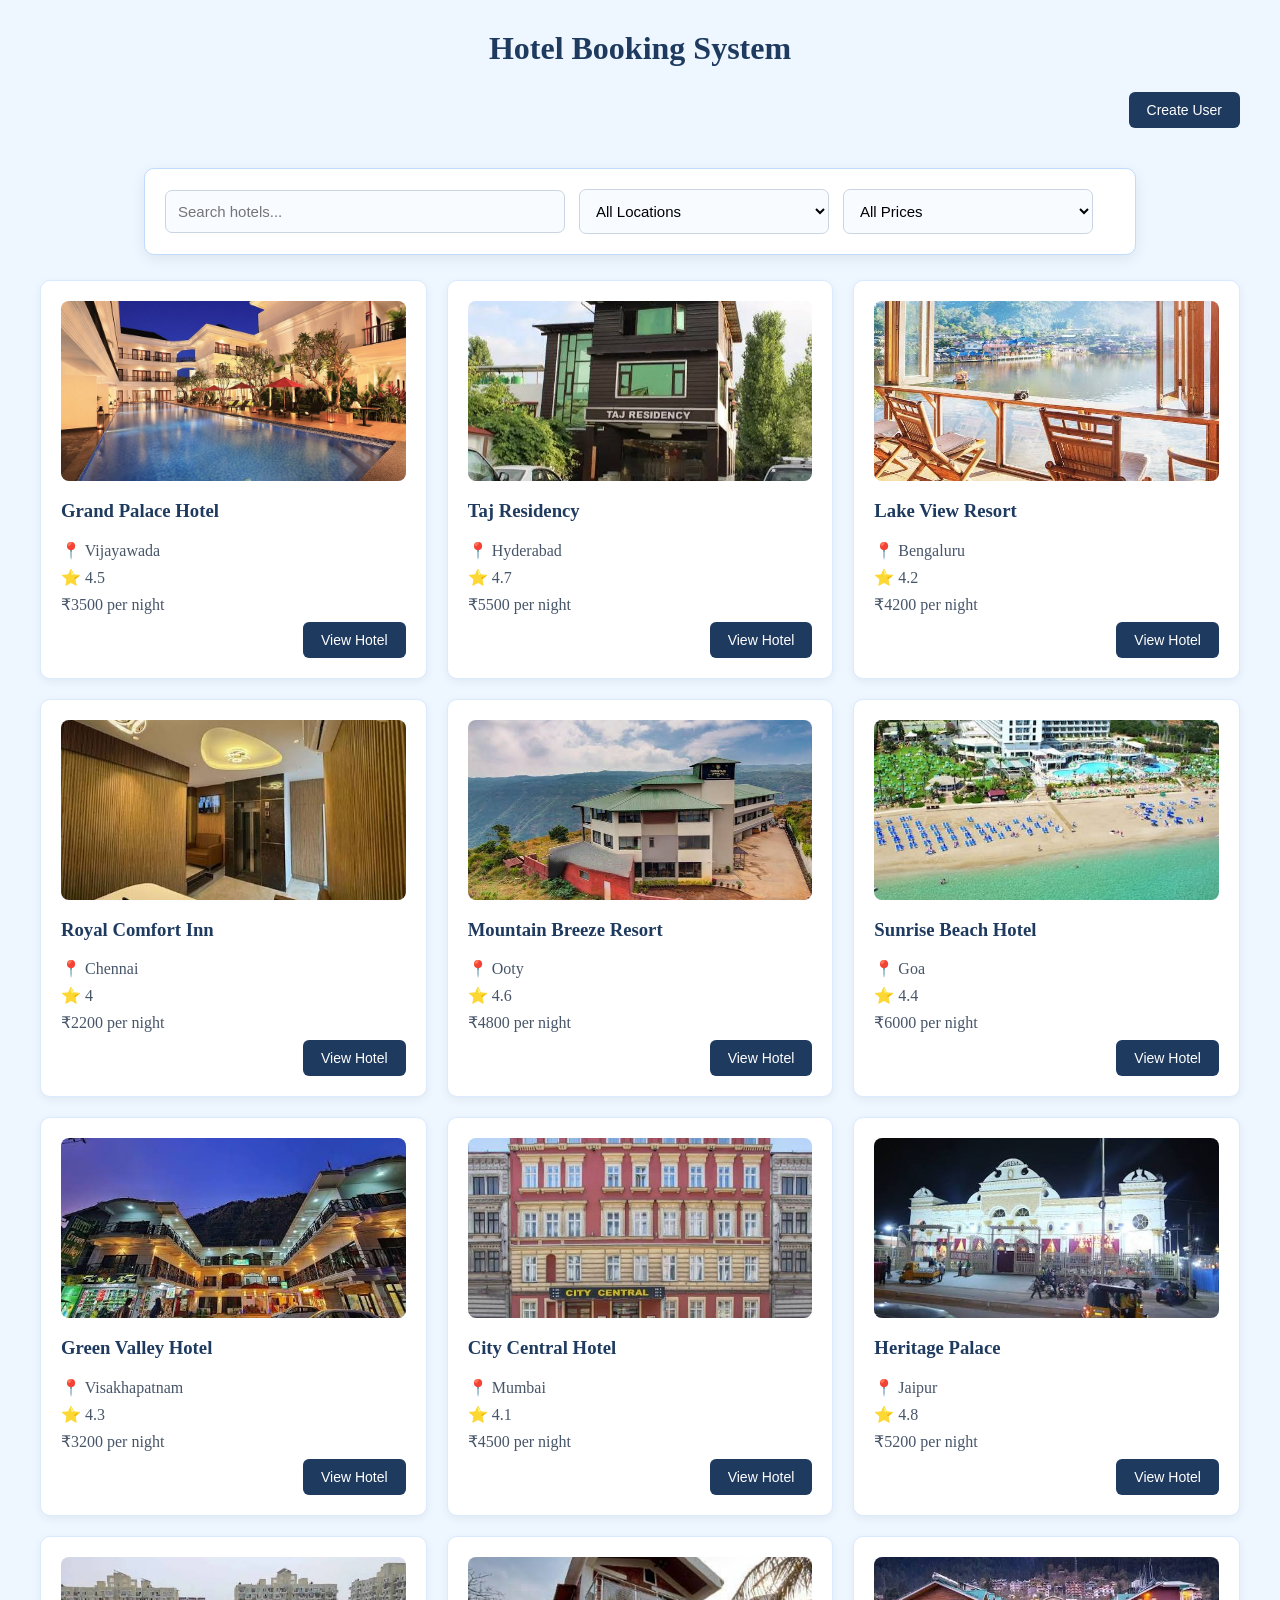
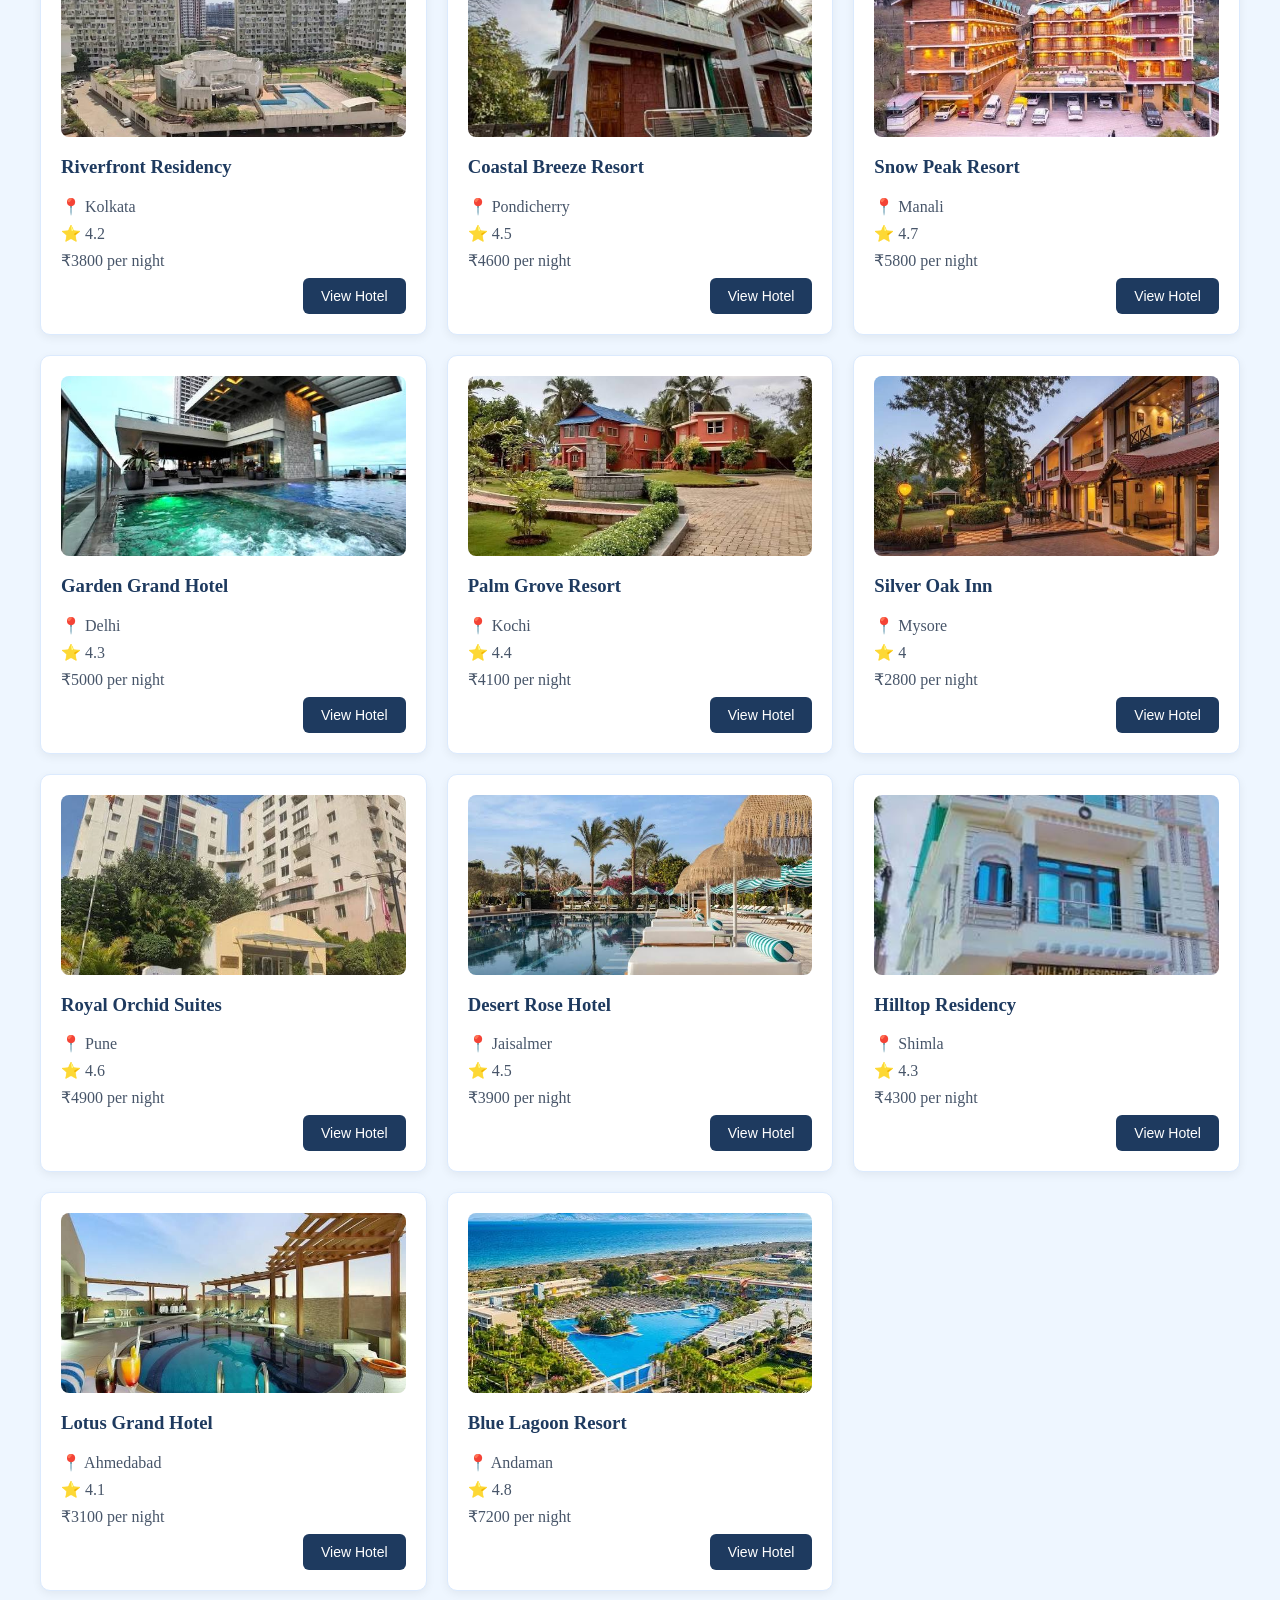
<file: index.html>
<!DOCTYPE html>
<html lang="en">
<head>
    <meta charset="UTF-8">
    <meta name="viewport" content="width=device-width, initial-scale=1.0">
    <title>Hotel Booking System</title>
    <link rel="stylesheet" href="css/hotel.css">
</head>
<body>
    <h1>Hotel Booking System</h1>

<div class="create-user-section">
    <button class="create-user-btn" onclick="window.location.href='views/create_user.html'">
        Create User
    </button>
</div>

<div class="search-section">
    <input type="text" id="searchInput" placeholder="Search hotels...">

    <select id="locationFilter">
        <option value="">All Locations</option>
    </select>

    <select id="priceFilter">
        <option value="">All Prices</option>
        <option value="3000">Below ₹3000</option>
        <option value="4000">Below ₹4000</option>
        <option value="5000">Below ₹5000</option>
        <option value="6000">Below ₹6000</option>
        <option value="7500">Below ₹7500</option>
        <option value="10000">Below ₹10000</option>
        <option value="custom">Custom Range</option>
    </select>
</div>
    <div id="hotelContainer"></div>
    <script type="module" src="js/hotel.js"></script>
</body>
</html>
</file>
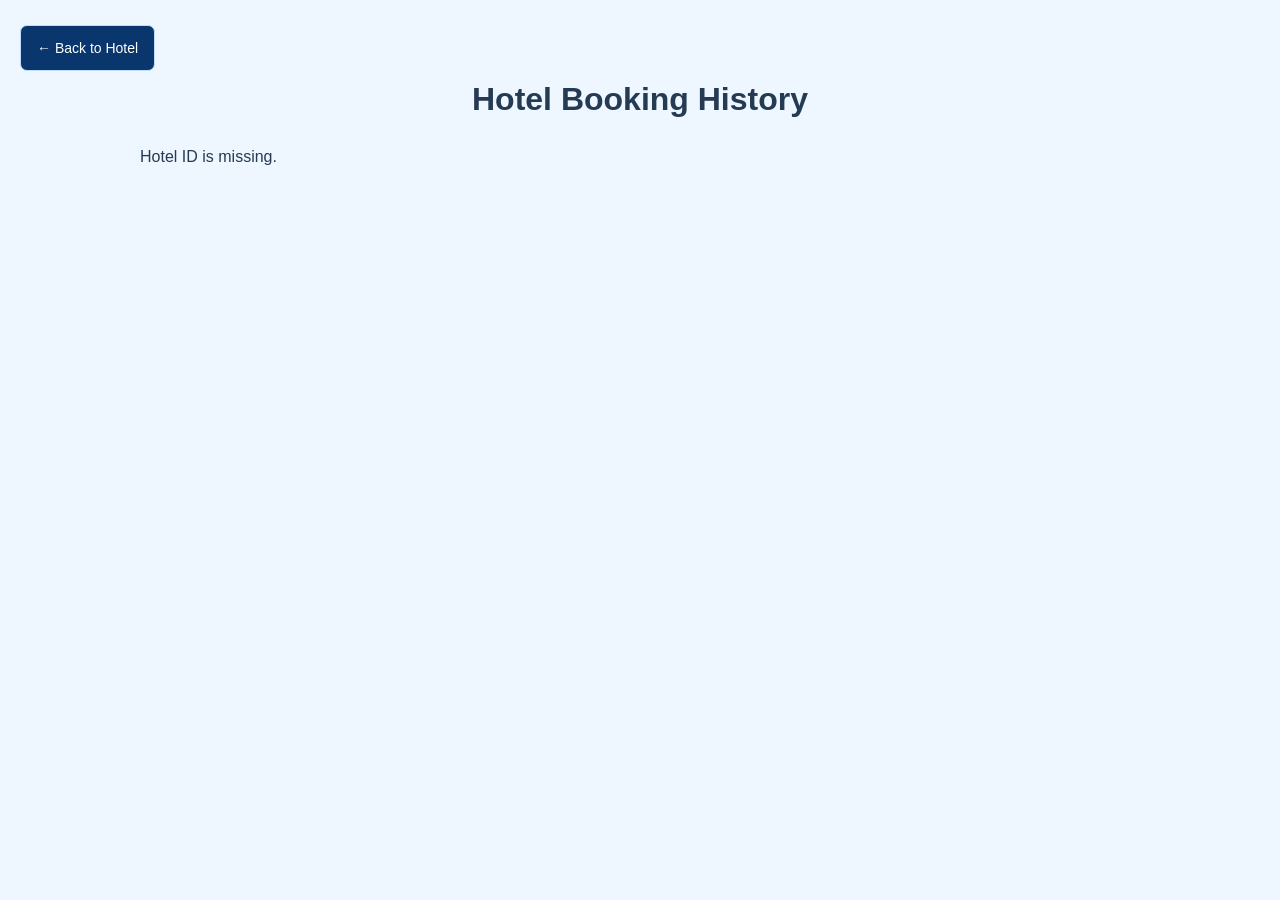
<file: views/booking-history.html>
<!DOCTYPE html>
<html lang="en">
<head>
    <meta charset="UTF-8">
    <meta name="viewport" content="width=device-width, initial-scale=1.0">
    <title>Booking History</title>
    <link rel="stylesheet" href="../css/booking.css">
</head>
<body>
    <button class="back-btn" onclick="window.location.href='hotel-details.html?id=' + new URLSearchParams(window.location.search).get('hotelId')">
        ← Back to Hotel
    </button>
    <main class="booking-history-container">
        <h1>Hotel Booking History</h1>
        <div id="bookingList"></div>
    </main>
    <script type="module" src="../js/booking-history.js"></script>
</body>
</html>
</file>
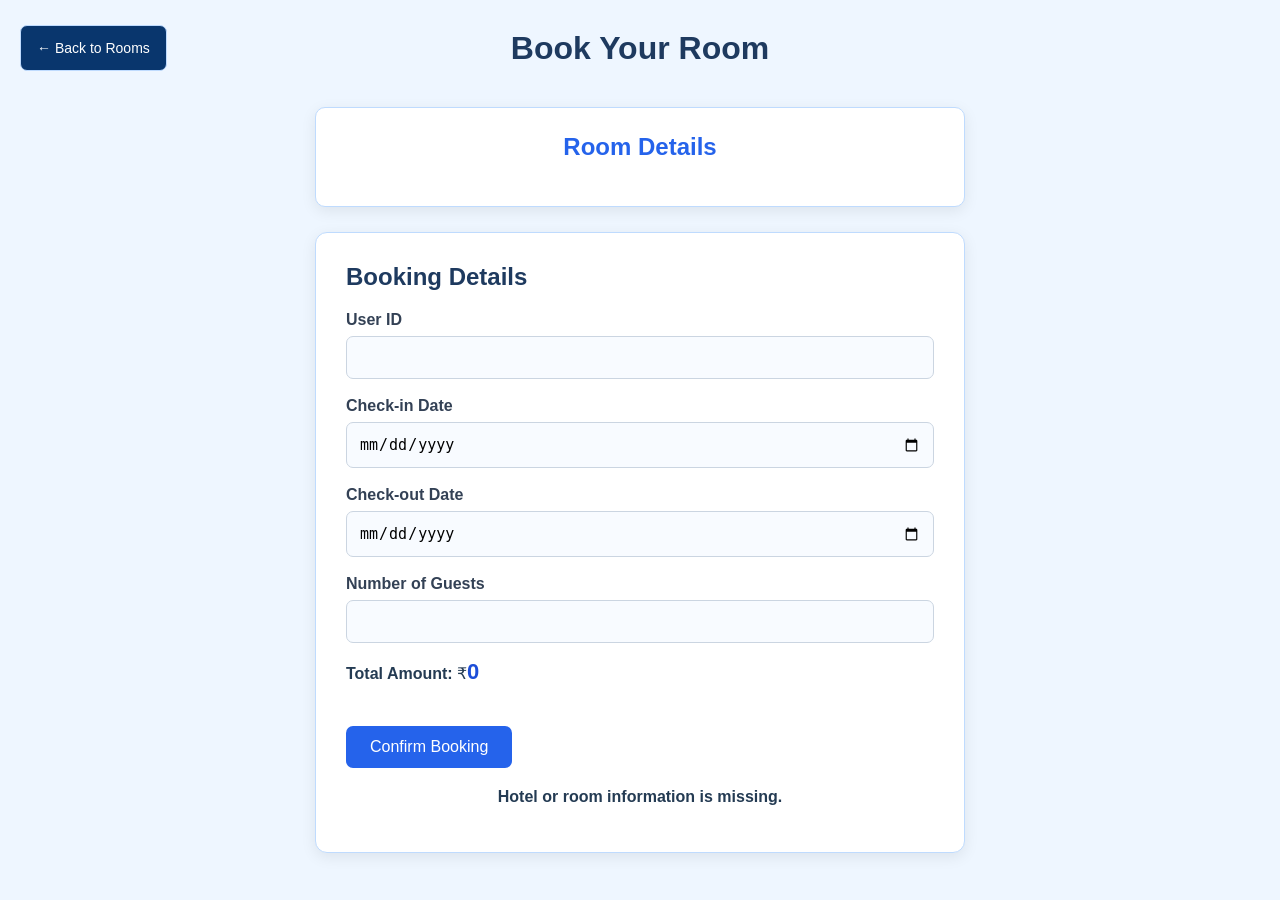
<file: views/booking.html>
<!DOCTYPE html>
<html lang="en">
<head>
    <meta charset="UTF-8">
    <meta name="viewport" content="width=device-width, initial-scale=1.0">
    <title>Book Room</title>
    <link rel="stylesheet" href="../css/booking.css">
</head>
<body>
    <button class="back-btn" onclick="window.location.href='room-selection.html?hotelId=' + new URLSearchParams(window.location.search).get('hotelId')">
        ← Back to Rooms
    </button>
    <header>
        <h1>Book Your Room</h1>
    </header>
    <main class="container">
        <section
            id="roomDetails"
            class="room-details-card"
        >
            <h2>Room Details</h2>
            <p id="roomType"></p>
            <p id="roomNumber"></p>
            <p id="roomPrice"></p>
            <p id="roomCapacity"></p>
        </section>
        <section class="booking-form">
            <h2>Booking Details</h2>
            <form id="bookingForm">
                <label for="userId">
                    User ID
                </label>
                <input
                    type="number"
                    id="userId"
                    required
                >
                <label for="checkIn">
                    Check-in Date
                </label>
                <input
                    type="date"
                    id="checkIn"
                    required
                >
                <label for="checkOut">
                    Check-out Date
                </label>
                <input
                    type="date"
                    id="checkOut"
                    required
                >
                <label for="guests">
                    Number of Guests
                </label>
                <input
                    type="number"
                    id="guests"
                    min="1"
                    required
                >
                <p>
                    <strong>Total Amount:</strong>
                    ₹<span id="totalAmount">0</span>
                </p>
                <button type="submit">
                    Confirm Booking
                </button>
            </form>
            <p id="bookingMessage"></p>
        </section>
    </main>
    <script type="module" src="../js/booking.js"></script>
</body>
</html>
</file>
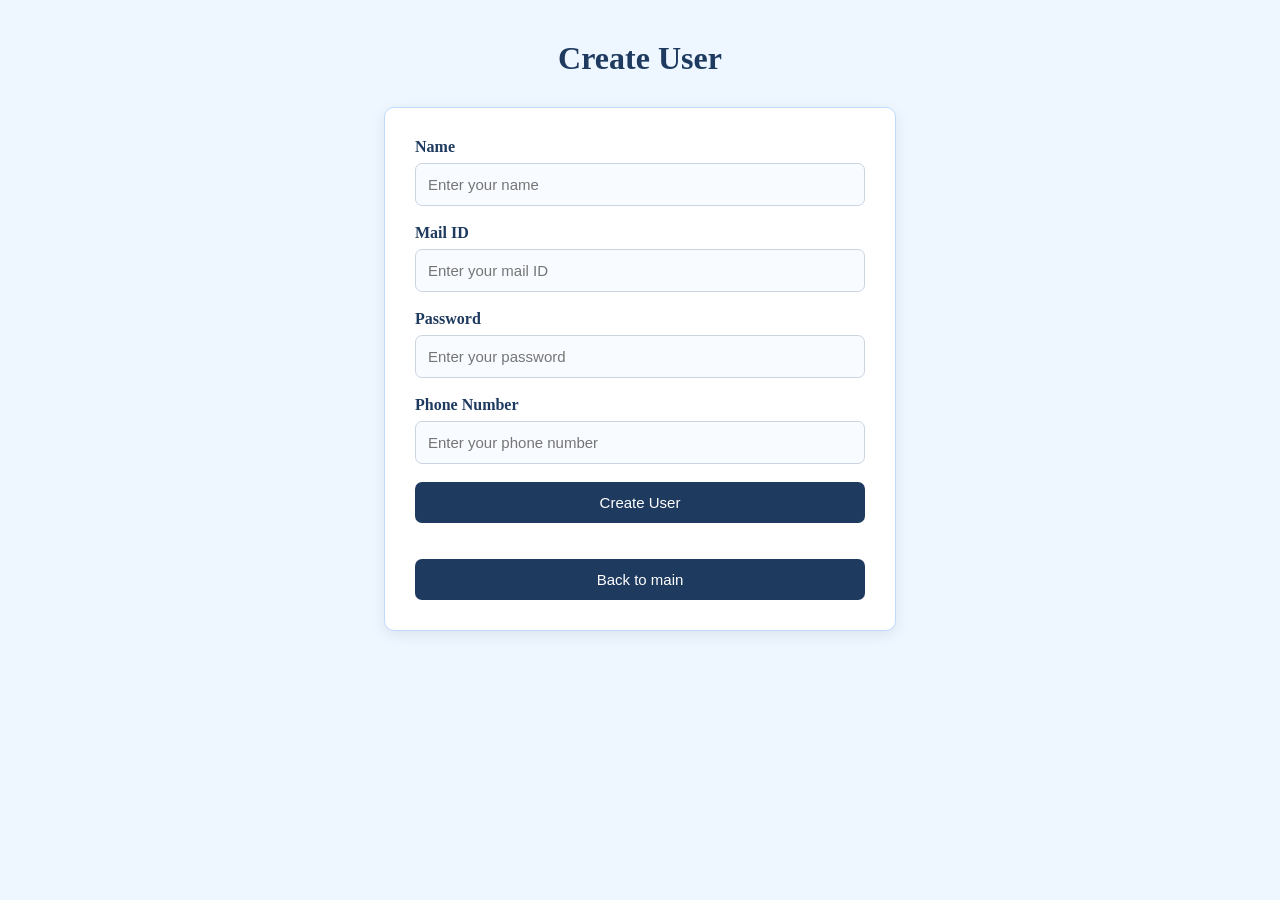
<file: views/create_user.html>
<!DOCTYPE html>
<html lang="en">

<head>
    <meta charset="UTF-8">
    <meta name="viewport" content="width=device-width, initial-scale=1.0">

    <title>Create User</title>

    <style>
        body {
            background-color: #eef6ff;
        }

        h1 {
            text-align: center;
            color: #1e3a5f;
            margin: 40px 0 25px;
            font-size: 32px;
        }

        .user-form {
            background-color: white;
            padding: 30px;
            margin: 30px auto;
            max-width: 450px;
            border: 1px solid #bfdbfe;
            border-radius: 10px;
            box-shadow: 0 4px 15px rgba(0, 0, 0, 0.08);
        }

        .user-form label {
            display: block;
            margin-bottom: 7px;
            color: #1e3a5f;
            font-weight: bold;
        }

        .user-form input {
            width: 100%;
            padding: 12px;
            box-sizing: border-box;
            margin-bottom: 18px;
            border: 1px solid #cbd5e1;
            border-radius: 7px;
            background-color: #f8fbff;
            font-size: 15px;
        }

        .user-form input:focus {
            outline: none;
            border-color: #60a5fa;
            background-color: white;
        }

        .user-form input:invalid:not(:placeholder-shown) {
            border-color: #ef4444;
        }

        .user-form input:valid:not(:placeholder-shown) {
            border-color: #22c55e;
        }

        .user-form button {
            width: 100%;
            padding: 12px;
            border: none;
            border-radius: 7px;
            background-color: #1e3a5f;
            color: white;
            font-size: 15px;
            cursor: pointer;
        }

        .user-form button:hover {
            background-color: #2c5282;
        }
    </style>
</head>

<body>

    <h1>Create User</h1>

    <div class="user-form">

        <form id="userForm">

            <label for="name">Name</label>
            <input
                type="text"
                id="name"
                name="name"
                placeholder="Enter your name"
                minlength="3"
                pattern="[A-Za-z ]+"
                title="Name should contain only letters and spaces"
                required
            >

            <label for="email">Mail ID</label>
            <input
                type="email"
                id="email"
                name="email"
                placeholder="Enter your mail ID"
                required
            >

            <label for="password">Password</label>
            <input
                type="password"
                id="password"
                name="password"
                placeholder="Enter your password"
                minlength="8"
                title="Password must contain at least 8 characters"
                required
            >

            <label for="ph">Phone Number</label>
            <input
                type="tel"
                id="ph"
                name="phone"
                placeholder="Enter your phone number"
                pattern="[0-9]{10}"
                maxlength="10"
                minlength="10"
                title="Phone number must contain exactly 10 digits"
                required
            >

            <button type="submit">Create User</button>

        </form>

        <br><br>

        <button onclick="window.location.href='../index.html'">
            Back to main
        </button>

    </div>

    <script type="module" src="../js/user.js"></script>

</body>

</html>
</file>
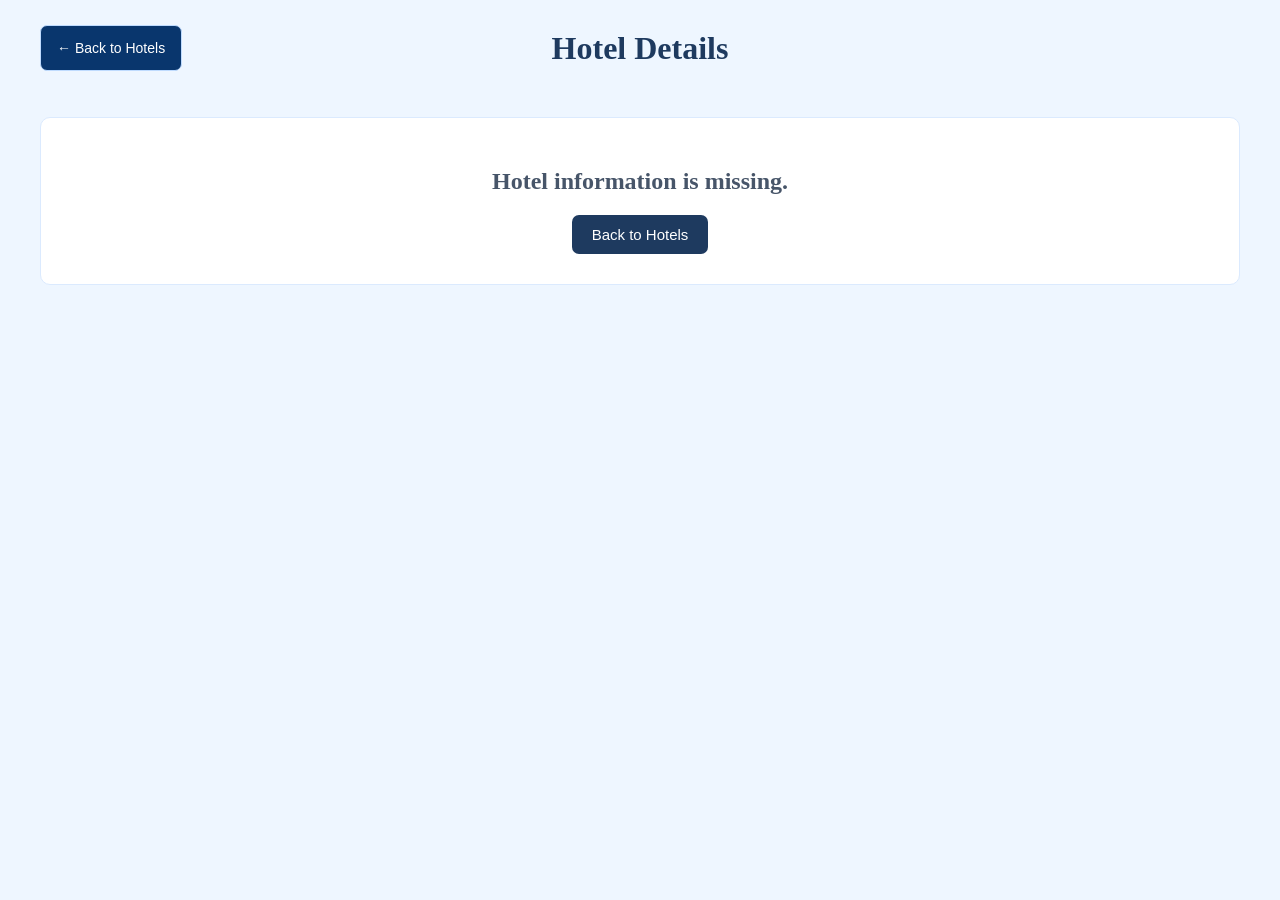
<file: views/hotel-details.html>
<!DOCTYPE html>
<html lang="en">
<head>
    <meta charset="UTF-8">
    <meta name="viewport" content="width=device-width, initial-scale=1.0">
    <title>Hotel Details</title>
    <link rel="stylesheet" href="../css/hotel-details.css">
</head>
<body>
    <header class="hotel-header">
        <button class="back-btn" id="backBtn"> ← Back to Hotels </button>
        <h1>Hotel Details</h1>
    </header>
    <main class="hotel-details-container">
        <div id="hotelDetails"></div>
    </main>
    <script type="module" src="../js/hotel-details.js"></script>
</body>
</html>
</file>
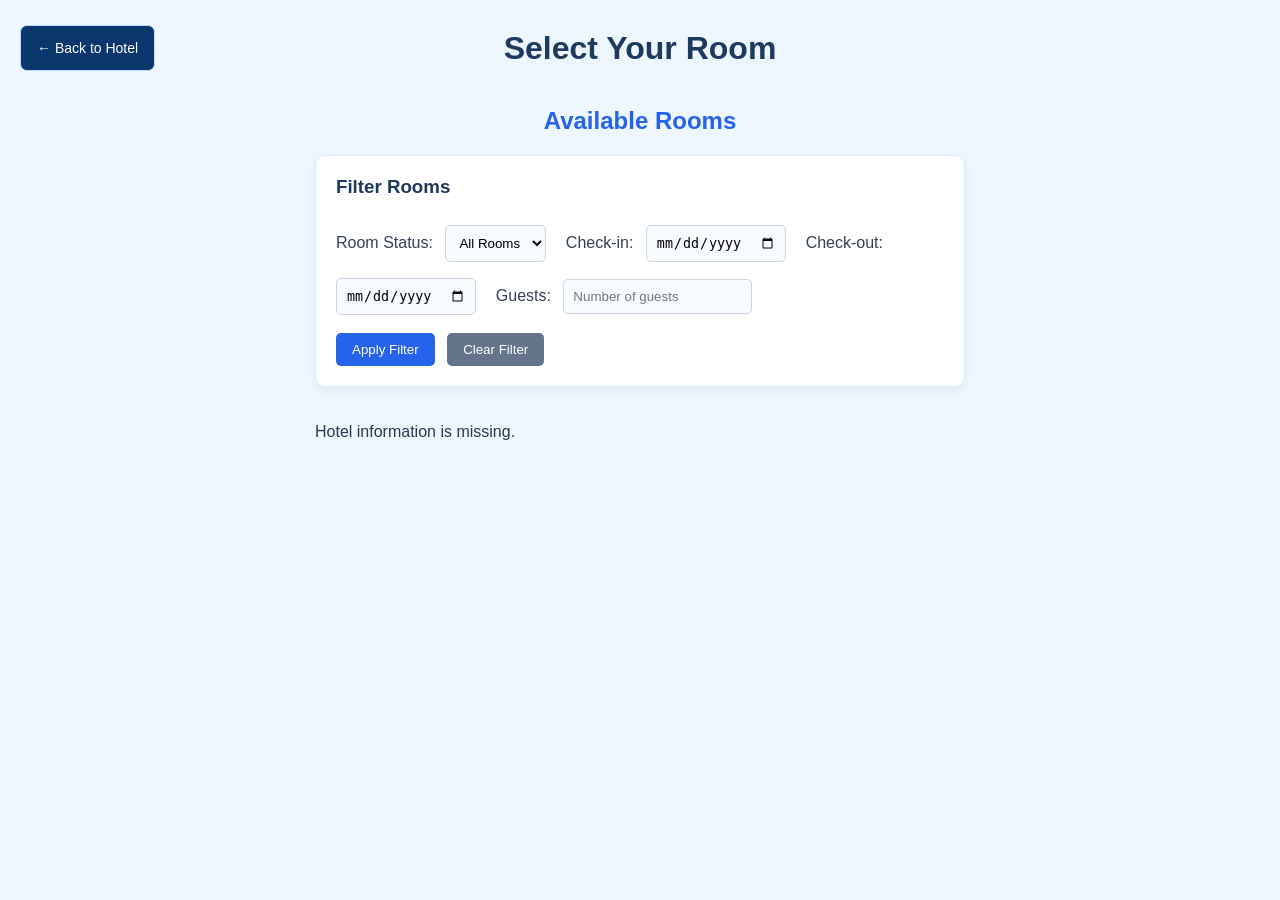
<file: views/room-selection.html>
<!DOCTYPE html>
<html lang="en">
<head>
    <meta charset="UTF-8">
    <meta name="viewport" content="width=device-width, initial-scale=1.0">
    <title>Select Room</title>
    <link rel="stylesheet" href="../css/booking.css">
</head>
<body>
    <button class="back-btn"
        onclick="window.location.href='hotel-details.html?id=' + new URLSearchParams(window.location.search).get('hotelId')">
        ← Back to Hotel
    </button>
    <header>
        <h1>Select Your Room</h1>
    </header>
    <main class="container">
        <div id="hotelInfo">
            <h2>Available Rooms</h2>
        </div>
        <div class="room-filters">
            <h3>Filter Rooms</h3>
            <label for="statusFilter">
                Room Status:
            </label>
            <select id="statusFilter">
                <option value="All">All Rooms</option>
                <option value="Available">Available</option>
            </select>
            <label for="checkIn">
                Check-in:
            </label>
            <input type="date" id="checkIn">
            <label for="checkOut">
                Check-out:
            </label>
            <input type="date" id="checkOut">
            <label for="guests">
                Guests:
            </label>
            <input type="number" id="guests" min="1" placeholder="Number of guests">
            <div class="filter-buttons">
                <button type="button" id="applyFilterBtn">
                    Apply Filter
                </button>
                <button type="button" id="clearFilterBtn">
                    Clear Filter
                </button>
            </div>
        </div>
        <div id="roomContainer" class="room-container">
        </div>
        <p id="roomMessage"></p>
    </main>

    <script type="module" src="../js/room.js"></script>

</body>

</html>
</file>
<file: css/hotel.css>
body {
    background-color: #eef6ff;
}

h1 {
    text-align: center;
    color: #1e3a5f;
    margin: 30px 0 25px;
    font-size: 32px;
}

.search-section {
    background-color: white;
    padding: 20px;
    margin: 40px auto 25px;
    max-width: 950px;
    border: 1px solid #bfdbfe;
    border-radius: 10px;
    box-shadow:
        0 4px 15px rgba(0, 0, 0, 0.08);
}

#searchInput,
#locationFilter,
#priceFilter {
    padding: 12px;
    box-sizing: border-box;
    border: 1px solid #cbd5e1;
    border-radius: 7px;
    background-color: #f8fbff;
    font-size: 15px;
}

#searchInput {
    width: 400px;
}

#locationFilter {
    width: 250px;
    margin-left: 10px;
}

#priceFilter{
    width: 250px;
    margin-left: 10px;
}

#searchInput:focus,
#priceFilter:focus,
#locationFilter:focus {
    outline: none;
    border-color: #60a5fa;
    background-color: white;
}

#hotelContainer {
    display: grid;
    grid-template-columns: repeat(3, 1fr);
    gap: 20px;
    margin: 25px auto;
    max-width: 1200px;
}


.hotel-card {
    background-color: white;
    padding: 20px;
    border-radius: 10px;
    border: 1px solid #dbeafe;
    box-shadow:
        0 3px 10px rgba(0, 0, 0, 0.06);
}


.hotel-card h3 {
    margin-top: 0;
    color: #1e3a5f;
}


.hotel-card p {
    margin: 8px 0;
    color: #475569;
}


.hotel-image {
    width: 100%;
    height: 180px;
    object-fit: cover;
    border-radius: 8px;
    margin-bottom: 15px;
}

.view-hotel-btn {
    float: right;
    padding: 10px 18px;
    border: none;
    border-radius: 6px;
    background-color: #1e3a5f;
    color: white;
    font-size: 14px;
    cursor: pointer;
}

.view-hotel-btn:hover {
    background-color: #2c5282;
}



@media (max-width: 900px) {
    #hotelContainer {
        grid-template-columns: repeat(2, 1fr);
    }
}


@media (max-width: 600px) {
    .search-section {
        width: 90%;
        margin: 25px auto;
        padding: 20px;
    }

    #hotelContainer {
        grid-template-columns: 1fr;
        width: 90%;
    }

    #searchInput,
    #priceFilter,
    #locationFilter {
        width: 100%;
        margin-left: 0;
        margin-top: 8px;
    }
}
.create-user-section {
    max-width: 1200px;
    margin: 0 auto;
    text-align: right;
}

.create-user-btn {
    padding: 10px 18px;
    border: none;
    border-radius: 6px;
    background-color: #1e3a5f;
    color: white;
    font-size: 14px;
    cursor: pointer;
}

.create-user-btn:hover {
    background-color: #2c5282;
}
</file>
<file: css/booking.css>
body {
    background-color: #eef7ff;
    font-family: Arial, sans-serif;
    color: #243b53;
}

.booking-history-container {
    max-width: 1000px;
    margin: 40px auto;
    padding: 20px;
}

.booking-history-container h1 {
    text-align: center;
    color: #243b53;
    margin-bottom: 30px;
}

.booking-card {
    background: #ffffff;
    border-radius: 12px;
    padding: 24px;
    margin-bottom: 20px;
    box-shadow: 0 4px 12px rgba(0, 0, 0, 0.10);
}

.booking-card h3 {
    color: #243b53;
    margin-bottom: 8px;
    font-size: 22px;
}

.booking-card p {
    margin: 10px 0;
    line-height: 1.5;
}

.booking-card .location {
    color: #666;
    margin-top: 0;
}

.status {
    display: inline-block;
    padding: 5px 10px;
    border-radius: 20px;
    font-weight: bold;
    font-size: 14px;
}

.status.confirmed {
    background-color: #d4edda;
    color: #155724;
}

.status.cancelled {
    background-color: #e2e3e5;
    color: #383d41;
}

.cancel-btn {
    margin-top: 15px;
    padding: 10px 18px;
    border: none;
    border-radius: 6px;
    cursor: pointer;
    background-color: #2864dc;
    color: white;
}

.cancel-btn:hover {
    background-color: #1f4fb2;
}

.cancel-btn:disabled {
    background-color: #888;
    cursor: not-allowed;
}

@media (max-width: 600px) {
    .booking-history-container {
        margin: 20px auto;
        padding: 15px;
    }

    .booking-card {
        padding: 18px;
    }
}
body {
    background-color: #eef6ff;
}


header h1 {
    text-align: center;

    color: #1e3a5f;

    margin: 30px 0 25px;

    font-size: 32px;
}

.container {
    max-width: 650px;
    margin: 40px auto;
    padding: 0 20px;
}

.room-details-card {
    background-color: white;

    padding: 25px 30px;

    border: 1px solid #bfdbfe;

    border-radius: 10px;

    box-shadow:
        0 4px 15px rgba(0, 0, 0, 0.08);
}


.room-details-card h2 {
    color: #2563eb;

    margin-top: 0;
    margin-bottom: 20px;

    text-align: center;
}

#roomType,
#roomNumber,
#roomPrice,
#roomCapacity {
    margin: 10px 0;
    color: #475569;
}

#hotelInfo h2 {
    text-align: center;

    color: #2563eb;

    margin: 0 0 20px;

    font-size: 24px;
}

.booking-form {
    background-color: white;

    padding: 30px;

    margin-top: 25px;

    border: 1px solid #bfdbfe;

    border-radius: 12px;

    box-shadow:
        0 4px 15px rgba(0, 0, 0, 0.08);
}

.booking-form h2 {
    color: #1e3a5f;
    margin-top: 0;
    margin-bottom: 20px;
}

.booking-form label {
    display: block;

    margin-top: 18px;
    margin-bottom: 7px;

    font-weight: 600;

    color: #334155;
}

.booking-form input {
    width: 100%;

    padding: 12px;

    box-sizing: border-box;

    border: 1px solid #cbd5e1;

    border-radius: 7px;

    background-color: #f8fbff;

    font-size: 15px;
}

.booking-form input:focus {
    outline: none;

    border-color: #60a5fa;

    background-color: white;
}

#totalAmount {
    font-size: 22px;

    font-weight: bold;

    color: #1d4ed8;

    margin-top: 25px;
}

.booking-form button {
    margin-top: 25px;

    padding: 12px 24px;

    border: none;

    border-radius: 7px;

    background-color: #2563eb;

    color: white;

    font-size: 16px;

    cursor: pointer;
}

.booking-form button:hover {
    background-color: #1d4ed8;
}

#bookingMessage {
    margin-top: 20px;

    text-align: center;

    font-weight: 600;
}

.room-container {
    display: grid;

    grid-template-columns: repeat(3, 1fr);

    gap: 20px;

    margin-top: 20px;
}

.room-card {
    background-color: white;

    padding: 20px;

    border-radius: 10px;

    border: 1px solid #dbeafe;

    box-shadow:
        0 3px 10px rgba(0, 0, 0, 0.06);
}


.room-card h3 {
    margin-top: 0;

    color: #1e3a5f;
}


.room-card p {
    margin: 8px 0;

    color: #475569;
}

.select-room-btn {
    margin-top: 10px;

    padding: 10px 18px;

    border: none;

    border-radius: 6px;

    background-color: #2563eb;

    color: white;

    cursor: pointer;
}


.select-room-btn:hover {
    background-color: #1d4ed8;
}

.room-filters {
    background-color: white;

    padding: 20px;

    margin-top: 20px;

    border-radius: 10px;

    border: 1px solid #dbeafe;

    box-shadow:
        0 3px 10px rgba(0, 0, 0, 0.06);
}


.room-filters h3 {
    margin-top: 0;

    color: #1e3a5f;
}


.room-filters label {
    color: #334155;

    margin-right: 8px;
}


.room-filters select,
.room-filters input {
    padding: 9px;

    margin: 8px 15px 8px 0;

    border: 1px solid #cbd5e1;

    border-radius: 5px;

    background-color: #f8fbff;
}


/* Filter buttons */

.filter-buttons {
    margin-top: 10px;
}


.filter-buttons button {
    padding: 9px 16px;

    margin-right: 8px;

    border: none;

    border-radius: 5px;

    cursor: pointer;
}


#applyFilterBtn {
    background-color: #2563eb;

    color: white;
}


#clearFilterBtn {
    background-color: #64748b;

    color: white;
}


#applyFilterBtn:hover {
    background-color: #1d4ed8;
}


#clearFilterBtn:hover {
    background-color: #475569;
}


.booking-history-container {
    max-width: 1000px;
    margin: 40px auto;
    padding: 20px;
}

.booking-history-container h1 {
    text-align: center;
    color: #243b53;
    margin-bottom: 30px;
}

.booking-card {
    background: #ffffff;
    border-radius: 12px;
    padding: 24px;
    margin-bottom: 20px;
    box-shadow: 0 4px 12px rgba(0, 0, 0, 0.10);
}

.booking-card h3 {
    color: #243b53;
    margin-bottom: 8px;
    font-size: 22px;
}

.booking-card p {
    margin: 10px 0;
    line-height: 1.5;
}

.booking-card .location {
    color: #666;
    margin-top: 0;
}

.status {
    display: inline-block;
    padding: 5px 10px;
    border-radius: 20px;
    font-weight: bold;
    font-size: 14px;
}

.status.confirmed {
    background-color: #d4edda;
    color: #155724;
}

.status.cancelled {
    background-color: #e2e3e5;
    color: #383d41;
}

.cancel-btn {
    margin-top: 15px;
    padding: 10px 18px;
    border: none;
    border-radius: 6px;
    cursor: pointer;
    background-color: #2864dc;
    color: white;
}

.cancel-btn:hover {
    background-color: #1f4fb2;
}

.cancel-btn:disabled {
    background-color: #888;
    cursor: not-allowed;
}


.back-btn {
    position: absolute;
    left: 20px;
    top: 25px;
    padding: 14px 16px;
    border: 1px solid #bfdbfe;
    border-radius: 7px;
    background-color: #09366d;
    color: white;
    font-size: 14px;
    cursor: pointer;
}

.back-btn:hover {
    background-color: #062b5b;
}



@media (max-width: 600px) {

    .booking-history-container {
        margin: 20px auto;
        padding: 15px;
    }

    .booking-card {
        padding: 18px;
    }

}


@media (max-width: 900px) {

    .room-container {
        grid-template-columns: repeat(2, 1fr);
    }
}


@media (max-width: 600px) {

    .container {
        width: 90%;

        margin: 25px auto;

        padding: 0;
    }

    .room-container {
        grid-template-columns: 1fr;
    }

    .booking-form {
        padding: 20px;
    }

    .room-filters select,
    .room-filters input {
        width: 100%;

        margin-right: 0;
    }

    .filter-buttons button {
        margin-top: 5px;
    }
}
</file>
<file: css/hotel-details.css>
body {
    margin: 0;
    background-color: #eef6ff;
    color: #1e3a5f;
    /* font-family: Georgia, "Times New Roman", serif; */
}

.hotel-header {
    position: relative;
    max-width: 1200px;
    margin: auto;
    padding: 25px 20px;
    text-align: center;
}

.hotel-header h1 {
    margin: 5px 0;
    color: #1e3a5f;
    font-size: 32px;
}

.back-btn {
    position: absolute;
    left: 20px;
    top: 25px;
    padding: 14px 16px;
    border: 1px solid #bfdbfe;
    border-radius: 7px;
    background-color: #09366d;
    color: white;
    font-size: 14px;
    cursor: pointer;
}

.back-btn:hover {
    background-color: #062b5b;
}

.hotel-details-container {
    max-width: 1200px;
    margin: 20px auto 40px;
    padding: 0 20px;
}

.hotel-detail-card {
    background-color: white;
    border: 1px solid #dbeafe;
    border-radius: 10px;
    padding: 25px;
    box-shadow:
        0 3px 10px rgba(0, 0, 0, 0.06);
}

.hotel-main {
    display: grid;
    grid-template-columns: 55% 45%;
    gap: 30px;
    align-items: center;
}

.hotel-detail-image {
    width: 100%;
    height: 350px;
    object-fit: cover;
    border-radius: 8px;
}

.hotel-info {
    padding: 10px;
}

.hotel-info h2 {
    margin-top: 0;
    margin-bottom: 18px;
    color: #1e3a5f;
    font-size: 30px;
}

.hotel-info p {
    margin: 12px 0;
    color: #475569;
    font-size: 17px;
}


.hotel-rating {
    display: inline-block;
    padding: 7px 12px;
    background-color: #fff7d6;
    border-radius: 6px;
    color: #7c5a00 !important;
    font-size: 16px !important;
}


.hotel-price {
    color: #1e3a5f !important;
    font-size: 21px !important;
    font-weight: bold;
}

.hotel-description {
    margin-top: 30px;
    padding-top: 20px;
    border-top: 1px solid #e2e8f0;
}

.hotel-description h3 {
    margin-bottom: 10px;
    color: #1e3a5f;
    font-size: 21px;
}

.hotel-description p {
    margin: 0;
    color: #475569;
    line-height: 1.7;
    font-size: 16px;
}


.hotel-information {
    margin-top: 25px;
    padding-top: 20px;
    border-top: 1px solid #e2e8f0;
}

.hotel-information h3 {
    margin-bottom: 15px;
    color: #1e3a5f;
}

.hotel-info-grid {
    display: grid;
    grid-template-columns: repeat(3, 1fr);
    gap: 15px;
}

.info-box {
    padding: 15px;
    background-color: #f8fbff;
    border: 1px solid #dbeafe;
    border-radius: 7px;
}

.info-box strong {
    display: block;
    margin-bottom: 5px;
    color: #1e3a5f;
}

.info-box span {
    color: #475569;
}

.amenities {
    margin-top: 25px;
    padding-top: 20px;
    border-top: 1px solid #e2e8f0;
}

.amenities h3 {
    margin-bottom: 15px;
    color: #1e3a5f;
}

.amenities-list {
    display: flex;
    flex-wrap: wrap;
    gap: 10px;
}

.amenity {
    padding: 8px 13px;
    background-color: #eef6ff;
    border: 1px solid #bfdbfe;
    border-radius: 6px;
    color: #1e3a5f;
    font-size: 14px;
}

.rooms-summary {
    margin-top: 25px;
    padding: 18px;
    background-color: #f8fbff;
    border: 1px solid #dbeafe;
    border-radius: 8px;
    display: flex;
    justify-content: space-between;
    align-items: center;
}

.rooms-summary h3 {
    margin: 0 0 5px;
    color: #1e3a5f;
}

.rooms-summary p {
    margin: 0;
    color: #475569;
}


.hotel-actions {
    display: flex;

    justify-content: flex-end;

    gap: 12px;

    margin-top: 25px;
}

.view-rooms-btn,
.book-now-btn {
    padding: 11px 20px;

    border: none;

    border-radius: 7px;

    font-size: 15px;

    cursor: pointer;
}


/* VIEW ROOMS */

.view-history-btn {
    padding: 12px 24px;
    border: none;
    border-radius: 7px;
    background-color: #1e3a5f;
    color: white;
    font-size: 16px;
    cursor: pointer;
}

.view-history-btn:hover {
    background-color: #2c5282;
}

.view-rooms-btn {
    background-color: #1e3a5f;

    color: white;
}

.view-rooms-btn:hover {
    background-color: #2c5282;
}


/* BOOK NOW */

.book-now-btn {
    background-color: white;

    color: #1e3a5f;

    border: 1px solid #1e3a5f;
}

.book-now-btn:hover {
    background-color: #eef6ff;
}


.error-message {
    padding: 30px;

    background-color: white;

    border: 1px solid #dbeafe;

    border-radius: 10px;

    text-align: center;

    color: #475569;
}

@media (max-width: 800px) {

    .hotel-main {
        grid-template-columns: 1fr;
    }

    .hotel-detail-image {
        height: 280px;
    }

    .hotel-info-grid {
        grid-template-columns: 1fr;
    }

    .rooms-summary {
        flex-direction: column;

        align-items: flex-start;

        gap: 15px;
    }

    .hotel-actions {
        justify-content: flex-start;
    }

    .back-btn {
        position: static;

        margin-bottom: 10px;
    }
}


@media (max-width: 500px) {

    .hotel-details-container {
        padding: 0 10px;
    }

    .hotel-detail-card {
        padding: 15px;
    }

    .hotel-detail-image {
        height: 220px;
    }

    .hotel-info h2 {
        font-size: 24px;
    }

    .hotel-actions {
        flex-direction: column;
    }

    .view-rooms-btn,
    .book-now-btn {
        width: 100%;
    }
}
</file>
